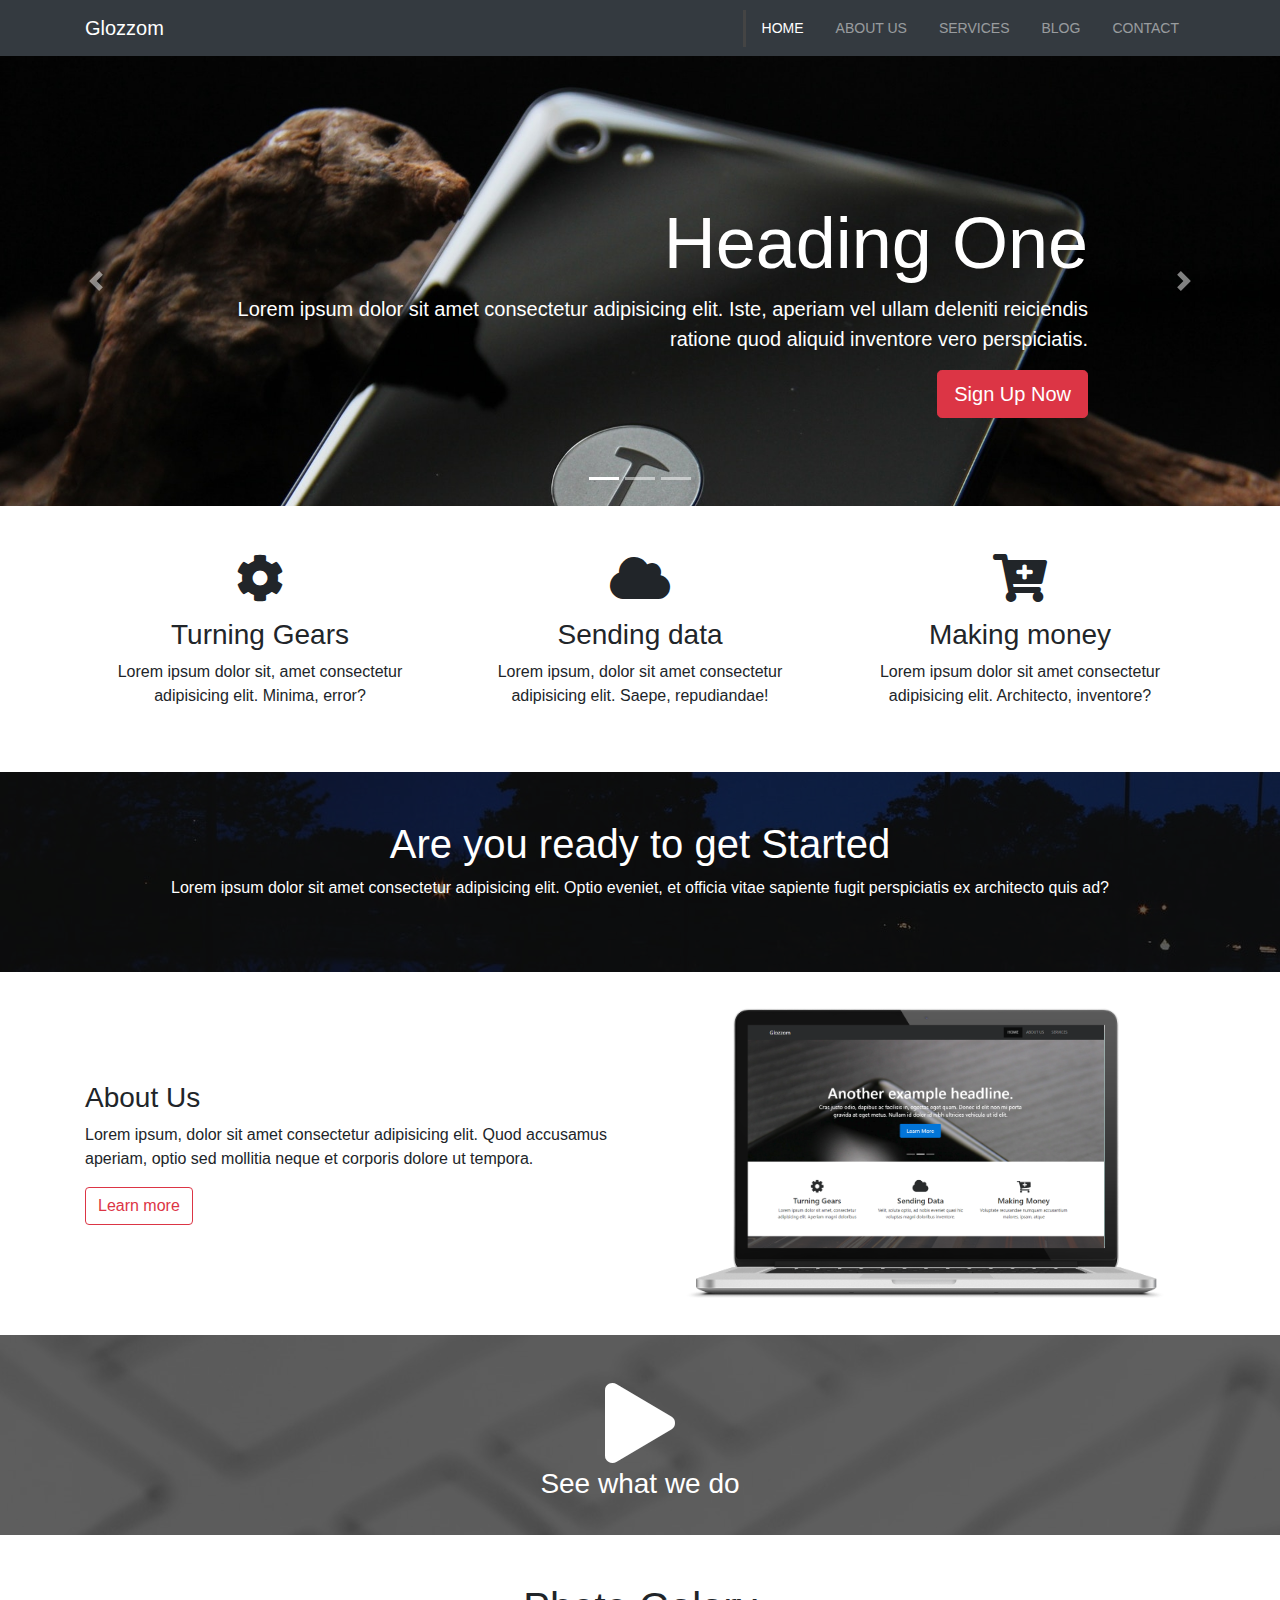
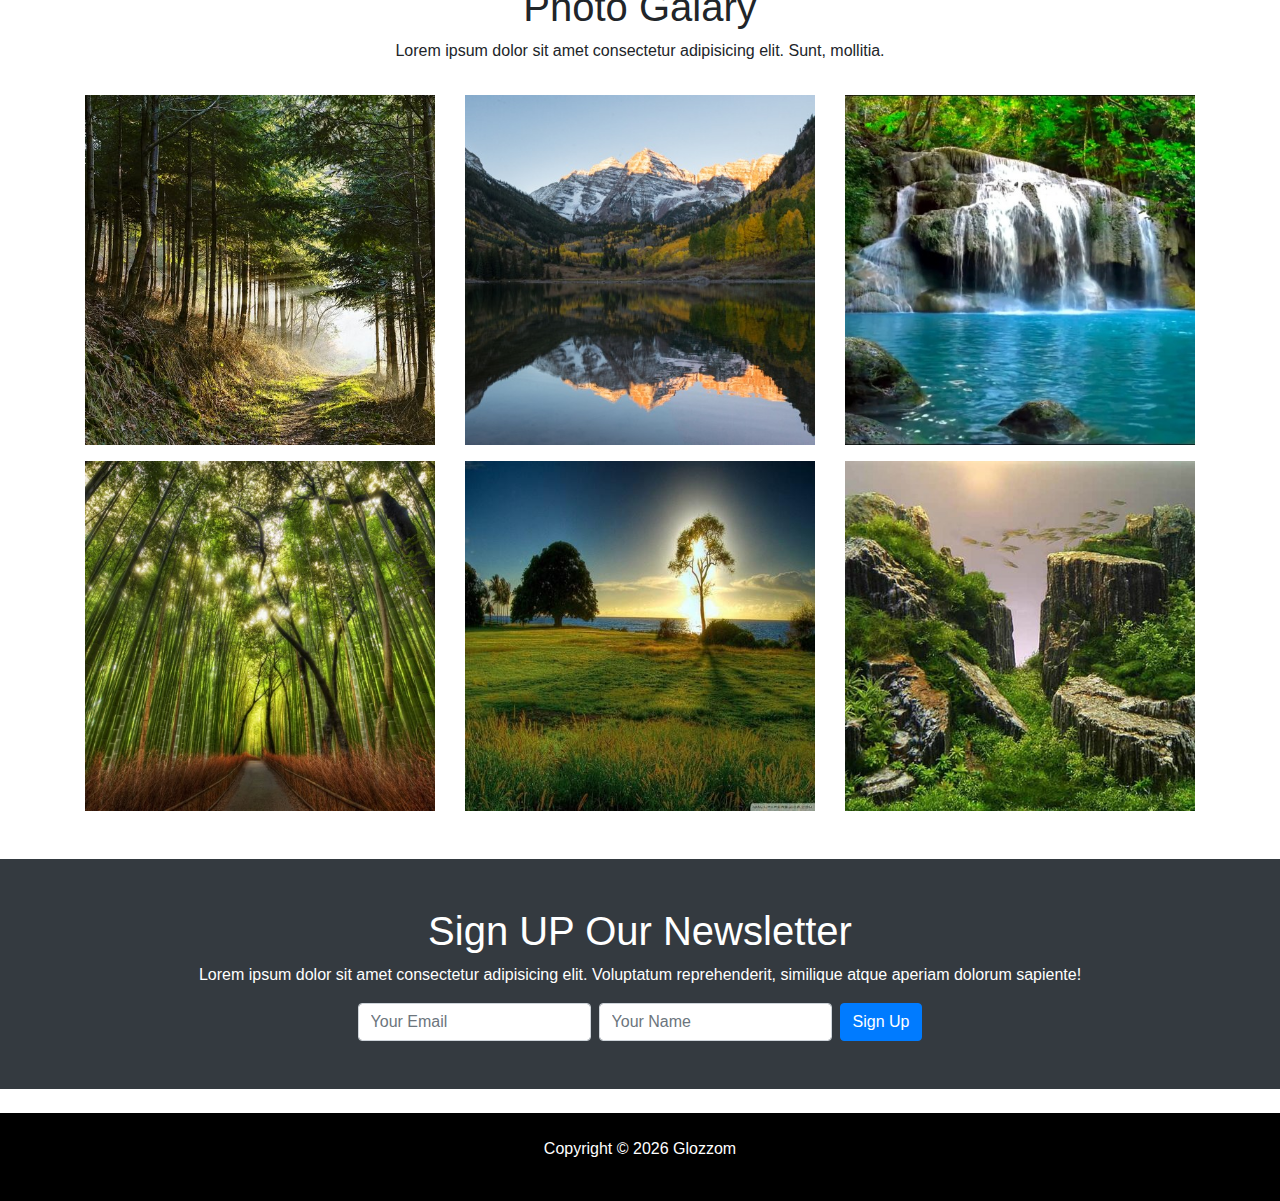
<file: index.html>
<!DOCTYPE html>
<html lang="en">

<head>
  <meta charset="UTF-8">
  <meta name="viewport" content="width=device-width, initial-scale=1.0">
  <meta http-equiv="X-UA-Compatible" content="ie=edge">
  <link rel="stylesheet" href="vendors/css/all.css">
  <link rel="stylesheet" href="vendors/bootstrap.css">
  <link rel="stylesheet" href="css/style.css">
  <title>Bootstrap Theme</title>
</head>

<body>
  <nav class="navbar navbar-expand-sm navbar-dark bg-dark">
    <div class="container">
      <a href="index.html" class="navbar-brand">Glozzom</a>
      <button class="navbar-toggler" data-toggle="collapse" data-target="#navbarCollapse">
        <span class="navbar-toggler-icon"></span>
      </button>
      <div class="collapse navbar-collapse" id="navbarCollapse">
        <ul class="navbar-nav ml-auto">
          <li class="nav-item active">
            <a href="index.html" class="nav-link">Home</a>
          </li>
          <li class="nav-item">
            <a href="about.html" class="nav-link">About Us</a>
          </li>
          <li class="nav-item">
            <a href="services.html" class="nav-link">Services</a>
          </li>
          <li class="nav-item">
            <a href="blog.html" class="nav-link">Blog</a>
          </li>
          <li class="nav-item">
            <a href="contact.html" class="nav-link">Contact</a>
          </li>
        </ul>
      </div>
    </div>
  </nav>


  <!-- SHOWCASE SLIDER -->
  <section id="showcase">
    <div id="myCarousel" class="carousel slide" data-ride="carousel">
      <ol class="carousel-indicators">
        <li data-target="#myCarousel" data-slide-to="0" class="active"></li>
        <li data-target="#myCarousel" data-slide-to="1"></li>
        <li data-target="#myCarousel" data-slide-to="2"></li>
      </ol>
      <div class="carousel-inner">
        <div class="carousel-item carousel-image-1 active">
          <div class="container">
            <div class="carousel-caption d-none d-sm-block text-right mb-5">
              <h1 class="display-3">Heading One</h1>
              <p class="lead">Lorem ipsum dolor sit amet consectetur adipisicing elit. Iste, aperiam vel ullam deleniti reiciendis ratione quod aliquid inventore vero perspiciatis.</p>
              <a href="#" class="btn btn-danger btn-lg">Sign Up Now</a>
            </div>
          </div>
        </div>

        <div class="carousel-item carousel-image-2">
          <div class="container">
            <div class="carousel-caption d-none d-sm-block mb-5">
              <h1 class="display-3">Heading Two</h1>
              <p class="lead">Lorem ipsum dolor sit amet consectetur adipisicing elit. Iste, aperiam vel ullam deleniti reiciendis ratione quod aliquid inventore vero perspiciatis.</p>
              <a href="#" class="btn btn-primary btn-lg">Learn More</a>
            </div>
          </div>
        </div>

        <div class="carousel-item carousel-image-3">
          <div class="container">
            <div class="carousel-caption d-none d-sm-block text-right mb-5">
              <h1 class="display-3">Heading Three</h1>
              <p class="lead">Lorem ipsum dolor sit amet consectetur adipisicing elit. Iste, aperiam vel ullam deleniti reiciendis ratione quod aliquid inventore vero perspiciatis.</p>
              <a href="#" class="btn btn-success btn-lg">Learn More</a>
            </div>
          </div>
        </div>
      </div>

      <a href="#myCarousel" data-slide="prev" class="carousel-control-prev">
        <span class="carousel-control-prev-icon"></span>
      </a>

      <a href="#myCarousel" data-slide="next" class="carousel-control-next">
        <span class="carousel-control-next-icon"></span>
      </a>
    </div>
  </section>


<!-- 


  Start below here
-->


<div id="home-icons" class="my-5 text-center">
  <div class="container">
    <div class="row">
      <div class="col-md-4">
        <i class="fas fa-cog fa-3x mb-3"></i>
        <h3>Turning Gears</h3>
        <p>
          Lorem ipsum dolor sit, amet consectetur adipisicing elit. Minima, error?
        </p>
      </div>
      <div class="col-md-4">
        <i class="fas fa-cloud fa-3x mb-3"></i>
        <h3>Sending data</h3>
        <p>
          Lorem ipsum, dolor sit amet consectetur adipisicing elit. Saepe, repudiandae!
        </p>
      </div>
      <div class="col-md-4">
        <i class="fas fa-cart-plus fa-3x mb-3"></i>
        <h3>Making money</h3>
        <p>
          Lorem ipsum dolor sit amet consectetur adipisicing elit. Architecto, inventore?
        </p>
      </div>
    </div>
  </div>
</div>


<!--  -->
<div id="bg-box" class="text-center text-white">
  <div class="dark-overlay py-5">
    <div class="container">
      <h1>Are you ready to get Started</h1>
      <p>
        Lorem ipsum dolor sit amet consectetur adipisicing elit. Optio eveniet, et officia vitae sapiente fugit perspiciatis ex architecto quis ad?
      </p>
    </div>
  </div>
</div>


<!--  -->
<div id="about-us">
  <div class="container">
    <div class="row">
      <div class="col-md-6 align-self-center">
        <h3>About Us</h3>
        <p>
          Lorem ipsum, dolor sit amet consectetur adipisicing elit. Quod accusamus aperiam, optio sed mollitia neque et corporis dolore ut tempora.
        </p>
        <div class="btn btn-outline-danger">Learn more</div>
      </div>
      <div class="col-md-6">
        <img src="./img/laptop.png" class="img-fluid" alt="">
      </div>
    </div>
  </div>
</div>


<!-- -->
<div id="what-we-do" class="text-white text-center">
  <div class="dark-overlay py-5">
    <i class="fas fa-play fa-5x pb-1" ></i>
    <h3>See what we do</h3>
  </div>
</div>

<!--  -->
<div id="galary">
  <div class="container">
    <div class="row text-center pt-5">
      <div class="col">
        <h1>Photo Galary</h1>
        <p>
          Lorem ipsum dolor sit amet consectetur adipisicing elit. Sunt, mollitia.
        </p>
      </div>
    </div>
    <div class="row">
      <div class="col-md-4 mt-3">
          <img src="img/carousel1.jpg" class="img-fluid" alt="">
      </div>
      <div class="col-md-4 mt-3">
        <img src="img/carousel2.jpg" class="img-fluid"  alt="">
      </div>
      <div class="col-md-4 mt-3">
        <img src="img/carousel3.jpg" class="img-fluid"  alt="">
      </div>
      <div class="col-md-4 mt-3">
        <img src="img/carousel4.jpg" class="img-fluid"  alt="">
      </div>
      <div class="col-md-4 mt-3">
        <img src="img/carousel5.jpeg" class="img-fluid"  alt="">
      </div>
      <div class="col-md-4 mt-3">
        <img src="img/carousel5.jpg" class="img-fluid"  alt="">
      </div>
    </div>
  </div>
</div>

<!--  -->
<div id="newsletter" class="mt-5 mb-4 bg-dark py-5 text-center text-white">
  <div class="container">
    <h1>Sign UP Our Newsletter</h1>
    <p>
      Lorem ipsum dolor sit amet consectetur adipisicing elit. Voluptatum reprehenderit, similique atque aperiam dolorum sapiente!
    </p>
    <form class="form-inline justify-content-center">
      <input type="text" class="form-control mr-2" placeholder="Your Email">
      <input type="text" class="form-control mr-2" placeholder="Your Name">
      <button class="btn btn-primary">Sign Up</button>
    </form>
  </div>
</div>

  <!-- FOOTER -->
  <footer id="main-footer" class="text-center p-4">
    <div class="container">
      <div class="row">
        <div class="col">
          <p>Copyright &copy;
            <span id="year"></span> Glozzom</p>
        </div>
      </div>
    </div>
  </footer>


  <!-- VIDEO MODAL -->
  <div class="modal fade" id="videoModal">
    <div class="modal-dialog">
      <div class="modal-content">
        <div class="modal-body">
          <button class="close" data-dismiss="modal">
            <span>&times;</span>
          </button>
          <iframe src="" frameborder="0" height="350" width="100%" allowfullscreen></iframe>
        </div>
      </div>
    </div>
  </div>



  <script src="vendors/js/jquery.js"></script>
  <script src="vendors/js/popper.js"></script>
  <script src="vendors/js/bootstrap.js"></script>

  <script>
    // Get the current year for the copyright
    $('#year').text(new Date().getFullYear());

    // Configure Slider
    $('.carousel').carousel({
      interval: 6000,
      pause: 'hover'
    });

  </script>
</body>

</html>
</file>
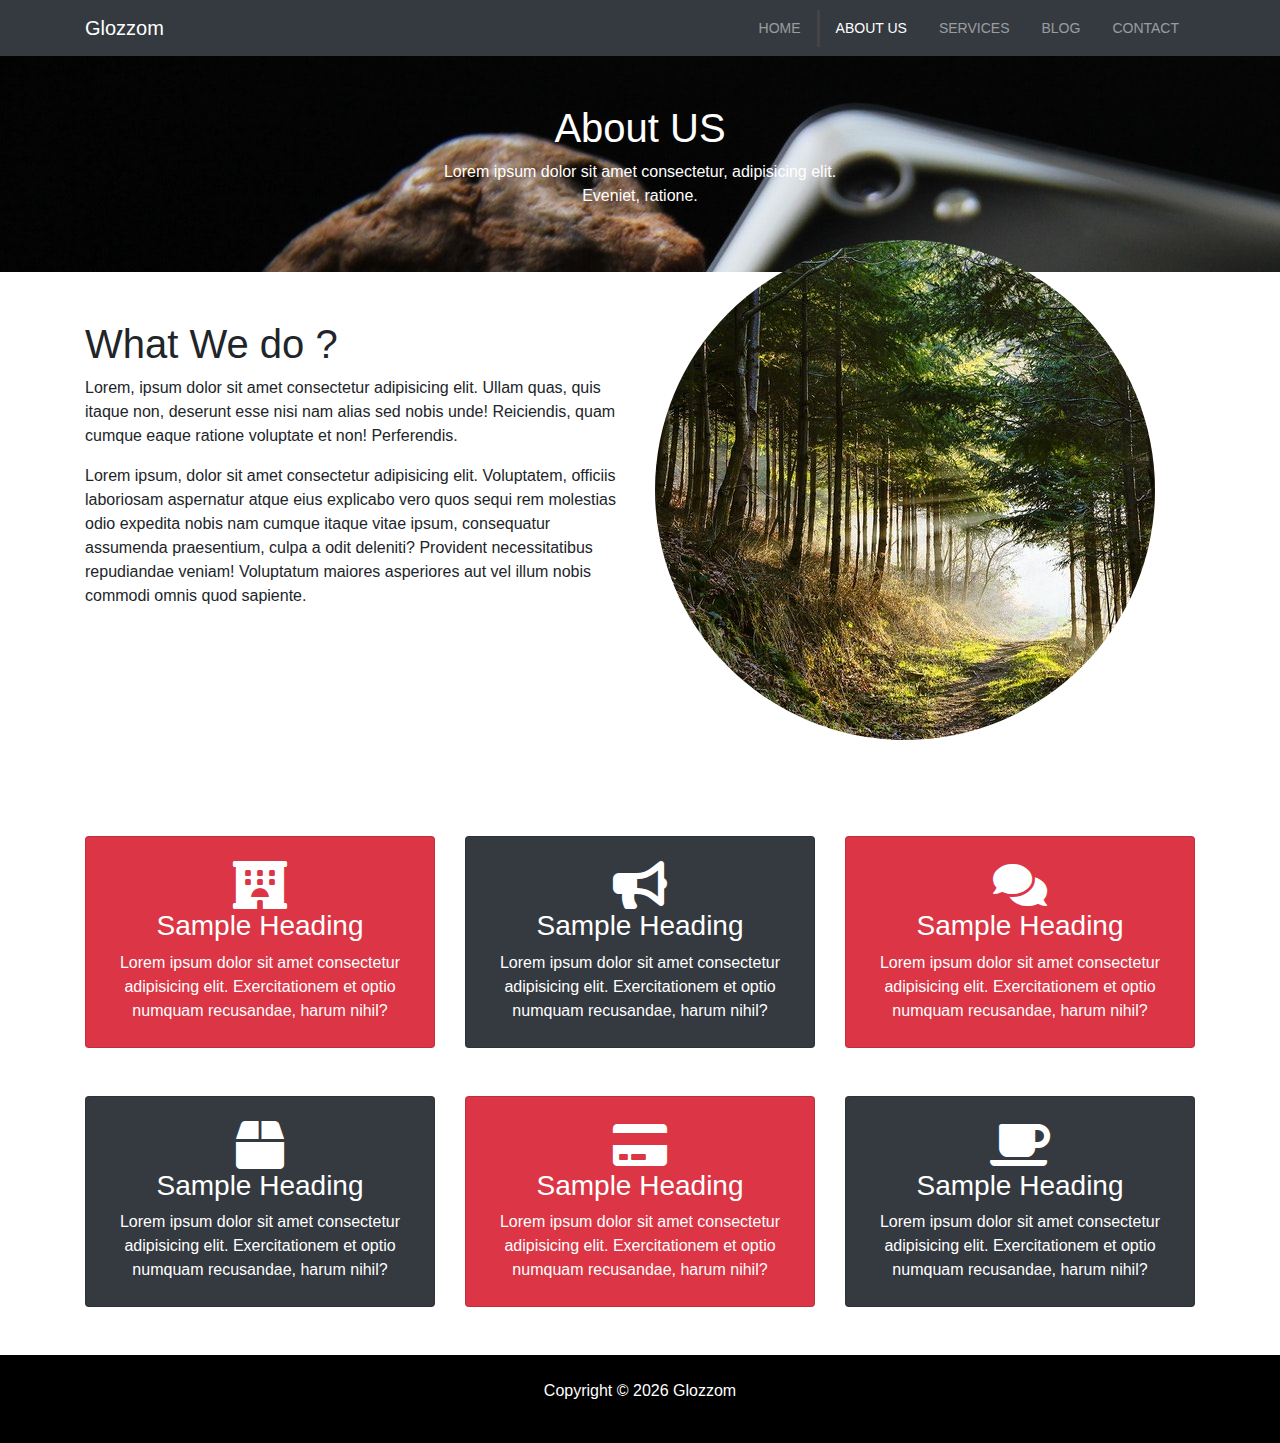
<file: about.html>
<!DOCTYPE html>
<html lang="en">

<head>
  <meta charset="UTF-8">
  <meta name="viewport" content="width=device-width, initial-scale=1.0">
  <meta http-equiv="X-UA-Compatible" content="ie=edge">
  <link rel="stylesheet" href="vendors/css/all.css">
  <link rel="stylesheet" href="vendors/bootstrap.css" >
  <link rel="stylesheet" href="css/style.css">
  <title>Bootstrap Theme</title>
</head>

<body>
  <nav class="navbar navbar-expand-sm navbar-dark bg-dark">
    <div class="container">
      <a href="index.html" class="navbar-brand">Glozzom</a>
      <button class="navbar-toggler" data-toggle="collapse" data-target="#navbarCollapse">
        <span class="navbar-toggler-icon"></span>
      </button>
      <div class="collapse navbar-collapse" id="navbarCollapse">
        <ul class="navbar-nav ml-auto">
          <li class="nav-item">
            <a href="index.html" class="nav-link">Home</a>
          </li>
          <li class="nav-item active">
            <a href="about.html" class="nav-link">About Us</a>
          </li>
          <li class="nav-item">
            <a href="services.html" class="nav-link">Services</a>
          </li>
          <li class="nav-item">
            <a href="blog.html" class="nav-link">Blog</a>
          </li>
          <li class="nav-item">
            <a href="contact.html" class="nav-link">Contact</a>
          </li>
        </ul>
      </div>
    </div>
  </nav>


  <!--  -->
  <section class="about-banner">
    <div class="container text-center py-5 text-white">
      <h1>About US</h1>
      <p>
        Lorem ipsum dolor sit amet consectetur, adipisicing elit. <br> Eveniet, ratione.
      </p>
    </div>
  </section>

  <!--  -->
  <div class="about-content">
    <div class="container">
      <div class="row py-5">
        <div class="col-md-6">
            <h1>What We do ?</h1>
            <p>
              Lorem, ipsum dolor sit amet consectetur adipisicing elit. Ullam quas, quis itaque non, deserunt esse nisi nam alias sed nobis unde! Reiciendis, quam cumque eaque ratione voluptate et non! Perferendis.
            </p>
            <p>
              Lorem ipsum, dolor sit amet consectetur adipisicing elit. Voluptatem, officiis laboriosam aspernatur atque eius explicabo vero quos sequi rem molestias odio expedita nobis nam cumque itaque vitae ipsum, consequatur assumenda praesentium, culpa a odit deleniti? Provident necessitatibus repudiandae veniam! Voluptatum maiores asperiores aut vel illum nobis commodi omnis quod sapiente.
            </p>
        </div>
        <div class="col-md-6">
          <img src="./img/carousel1.jpg" class="img-fluid rounded-circle about-img" alt="">
        </div>
      </div>
    </div>
  </div>


  <!--  -->
  <div class="about-icons">
    <div class="container text-white text-center">
      <div class="row my-5">
        <div class="col-md-4">
          <div class="card bg-danger p-4">
              <i class="fas fa-hotel fa-3x"></i>
              <h3>Sample Heading</h3>
              <p class="m-0">
                Lorem ipsum dolor sit amet consectetur adipisicing elit. Exercitationem et optio numquam recusandae, harum nihil?
              </p>
          </div>
        </div>
        <div class="col-md-4">
          <div class="card bg-dark p-4">
              <i class="fas fa-bullhorn fa-3x"></i>
              <h3>Sample Heading</h3>
              <p class="m-0">
                Lorem ipsum dolor sit amet consectetur adipisicing elit. Exercitationem et optio numquam recusandae, harum nihil?
              </p>
          </div>
        </div>
        <div class="col-md-4">
          <div class="card bg-danger p-4">
              <i class="fas fa-comments fa-3x"></i>
              <h3>Sample Heading</h3>
              <p class="m-0">
                Lorem ipsum dolor sit amet consectetur adipisicing elit. Exercitationem et optio numquam recusandae, harum nihil?
              </p>
          </div>
        </div>
      </div>

      <div class="row my-5">
        <div class="col-md-4">
          <div class="card bg-dark p-4">
              <i class="fas fa-box fa-3x"></i>
              <h3>Sample Heading</h3>
              <p class="m-0">
                Lorem ipsum dolor sit amet consectetur adipisicing elit. Exercitationem et optio numquam recusandae, harum nihil?
              </p>
          </div>
        </div>
        <div class="col-md-4">
          <div class="card bg-danger p-4">
              <i class="fas fa-credit-card fa-3x"></i>
              <h3>Sample Heading</h3>
              <p class="m-0">
                Lorem ipsum dolor sit amet consectetur adipisicing elit. Exercitationem et optio numquam recusandae, harum nihil?
              </p>
          </div>
        </div>
        <div class="col-md-4">
          <div class="card bg-dark p-4">
              <i class="fas fa-coffee fa-3x"></i>
              <h3>Sample Heading</h3>
              <p class="m-0">
                Lorem ipsum dolor sit amet consectetur adipisicing elit. Exercitationem et optio numquam recusandae, harum nihil?
              </p>
          </div>
        </div>
      </div>
    </div>
  </div>


  <!-- FOOTER -->
  <footer id="main-footer" class="text-center p-4">
    <div class="container">
      <div class="row">
        <div class="col">
          <p>Copyright &copy;
            <span id="year"></span> Glozzom</p>
        </div>
      </div>
    </div>
  </footer>


  <script src="vendors/js/jquery.js"></script>
  <script src="vendors/js/popper.js"></script>
  <script src="vendors/js/bootstrap.js"></script>

  <script>
    // Get the current year for the copyright
    $('#year').text(new Date().getFullYear());

  </script>
</body>

</html>
</file>
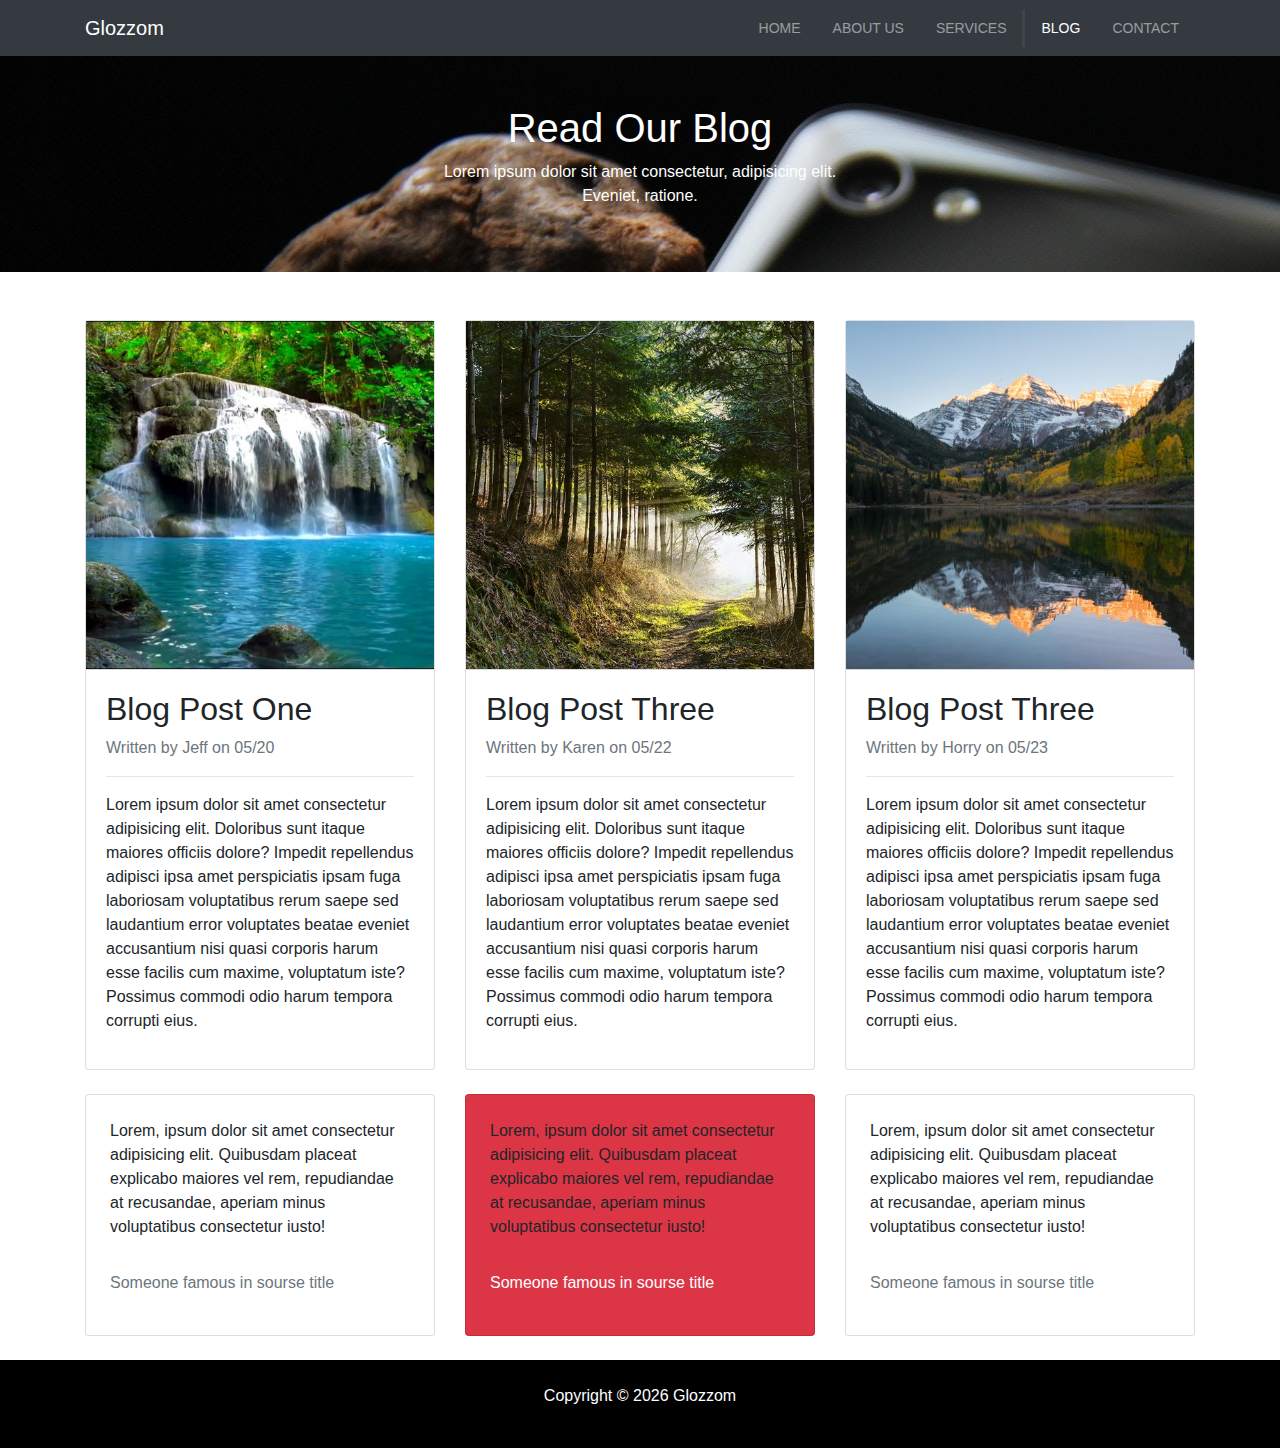
<file: blog.html>
<!DOCTYPE html>
<html lang="en">

<head>
  <meta charset="UTF-8">
  <meta name="viewport" content="width=device-width, initial-scale=1.0">
  <meta http-equiv="X-UA-Compatible" content="ie=edge">
  <link rel="stylesheet" href="vendors/css/all.css">
  <link rel="stylesheet" href="vendors/bootstrap.css" >
  <link rel="stylesheet" href="css/style.css">
  <title>Bootstrap Theme</title>
</head>

<body>
  <nav class="navbar navbar-expand-sm navbar-dark bg-dark">
    <div class="container">
      <a href="index.html" class="navbar-brand">Glozzom</a>
      <button class="navbar-toggler" data-toggle="collapse" data-target="#navbarCollapse">
        <span class="navbar-toggler-icon"></span>
      </button>
      <div class="collapse navbar-collapse" id="navbarCollapse">
        <ul class="navbar-nav ml-auto">
          <li class="nav-item">
            <a href="index.html" class="nav-link">Home</a>
          </li>
          <li class="nav-item">
            <a href="about.html" class="nav-link">About Us</a>
          </li>
          <li class="nav-item">
            <a href="services.html" class="nav-link">Services</a>
          </li>
          <li class="nav-item active">
            <a href="blog.html" class="nav-link">Blog</a>
          </li>
          <li class="nav-item">
            <a href="contact.html" class="nav-link">Contact</a>
          </li>
        </ul>
      </div>
    </div>
  </nav>


  <!--  -->
  <section class="about-banner">
    <div class="container text-center py-5 text-white">
      <h1>Read Our Blog</h1>
      <p>
        Lorem ipsum dolor sit amet consectetur, adipisicing elit. <br> Eveniet, ratione.
      </p>
    </div>
  </section>

  <!-- -->
  <section class="section-blog">
    <div class="container">
      <div class="row mb-4 mt-5">
        <div class="col-md-4">
          <div class="card">
            <div class="card-header p-0">
              <img src="./img/carousel3.jpg" class="img-fluid" alt="">
            </div>
            <div class="card-body">
              <h2>Blog Post One</h2>
              <p class="text-muted">Written by Jeff on 05/20</p>
              <hr>
              <p >
                Lorem ipsum dolor sit amet consectetur adipisicing elit. Doloribus sunt itaque maiores officiis dolore? Impedit repellendus adipisci ipsa amet perspiciatis ipsam fuga laboriosam voluptatibus rerum saepe sed laudantium error voluptates beatae eveniet accusantium nisi quasi corporis harum esse facilis cum maxime, voluptatum iste? Possimus commodi odio harum tempora corrupti eius.
              </p>
            </div>
          </div>
        </div>

        <div class="col-md-4">
          <div class="card">
            <div class="card-header p-0">
              <img src="./img/carousel1.jpg" class="img-fluid" alt="">
            </div>
            <div class="card-body">
              <h2>Blog Post Three</h2>
              <p class="text-muted">Written by Karen on 05/22</p>
              <hr>
              <p >
                Lorem ipsum dolor sit amet consectetur adipisicing elit. Doloribus sunt itaque maiores officiis dolore? Impedit repellendus adipisci ipsa amet perspiciatis ipsam fuga laboriosam voluptatibus rerum saepe sed laudantium error voluptates beatae eveniet accusantium nisi quasi corporis harum esse facilis cum maxime, voluptatum iste? Possimus commodi odio harum tempora corrupti eius.
              </p>
            </div>
          </div>
        </div>

        <div class="col-md-4">
          <div class="card">
            <div class="card-header p-0">
              <img src="./img/carousel2.jpg" class="img-fluid" alt="">
            </div>
            <div class="card-body">
              <h2>Blog Post Three</h2>
              <p class="text-muted">Written by Horry on 05/23</p>
              <hr>
              <p >
                Lorem ipsum dolor sit amet consectetur adipisicing elit. Doloribus sunt itaque maiores officiis dolore? Impedit repellendus adipisci ipsa amet perspiciatis ipsam fuga laboriosam voluptatibus rerum saepe sed laudantium error voluptates beatae eveniet accusantium nisi quasi corporis harum esse facilis cum maxime, voluptatum iste? Possimus commodi odio harum tempora corrupti eius.
              </p>
            </div>
          </div>
        </div>
      </div>

      <div class="row my-4">
        <div class="col-md-4">
          <div class="card">
            <p class="pt-4 pb-3 px-4">
              Lorem, ipsum dolor sit amet consectetur adipisicing elit. Quibusdam placeat explicabo maiores vel rem, repudiandae at recusandae, aperiam minus voluptatibus consectetur iusto!
            </p>
            <p class="text-muted px-4 pb-4">Someone famous in sourse title</p>
          </div>
        </div>

        <div class="col-md-4">
          <div class="card bg-danger">
            <p class="pt-4 pb-3 px-4">
              Lorem, ipsum dolor sit amet consectetur adipisicing elit. Quibusdam placeat explicabo maiores vel rem, repudiandae at recusandae, aperiam minus voluptatibus consectetur iusto!
            </p>
            <p class="text-white px-4 pb-4">Someone famous in sourse title</p>
          </div>
        </div>

        <div class="col-md-4">
          <div class="card">
            <p class="pt-4 pb-3 px-4">
              Lorem, ipsum dolor sit amet consectetur adipisicing elit. Quibusdam placeat explicabo maiores vel rem, repudiandae at recusandae, aperiam minus voluptatibus consectetur iusto!
            </p>
            <p class="text-muted px-4 pb-4">Someone famous in sourse title</p>
          </div>
        </div>
      </div>
    </div>
  </section>
  

  <!-- FOOTER -->
  <footer id="main-footer" class="text-center p-4">
    <div class="container">
      <div class="row">
        <div class="col">
          <p>Copyright &copy;
            <span id="year"></span> Glozzom</p>
        </div>
      </div>
    </div>
  </footer>


  <script src="vendors/js/jquery.js"></script>
  <script src="vendors/js/popper.js"></script>
  <script src="vendors/js/bootstrap.js"></script>

  <script>
    // Get the current year for the copyright
    $('#year').text(new Date().getFullYear());

  </script>
</body>

</html>
</file>
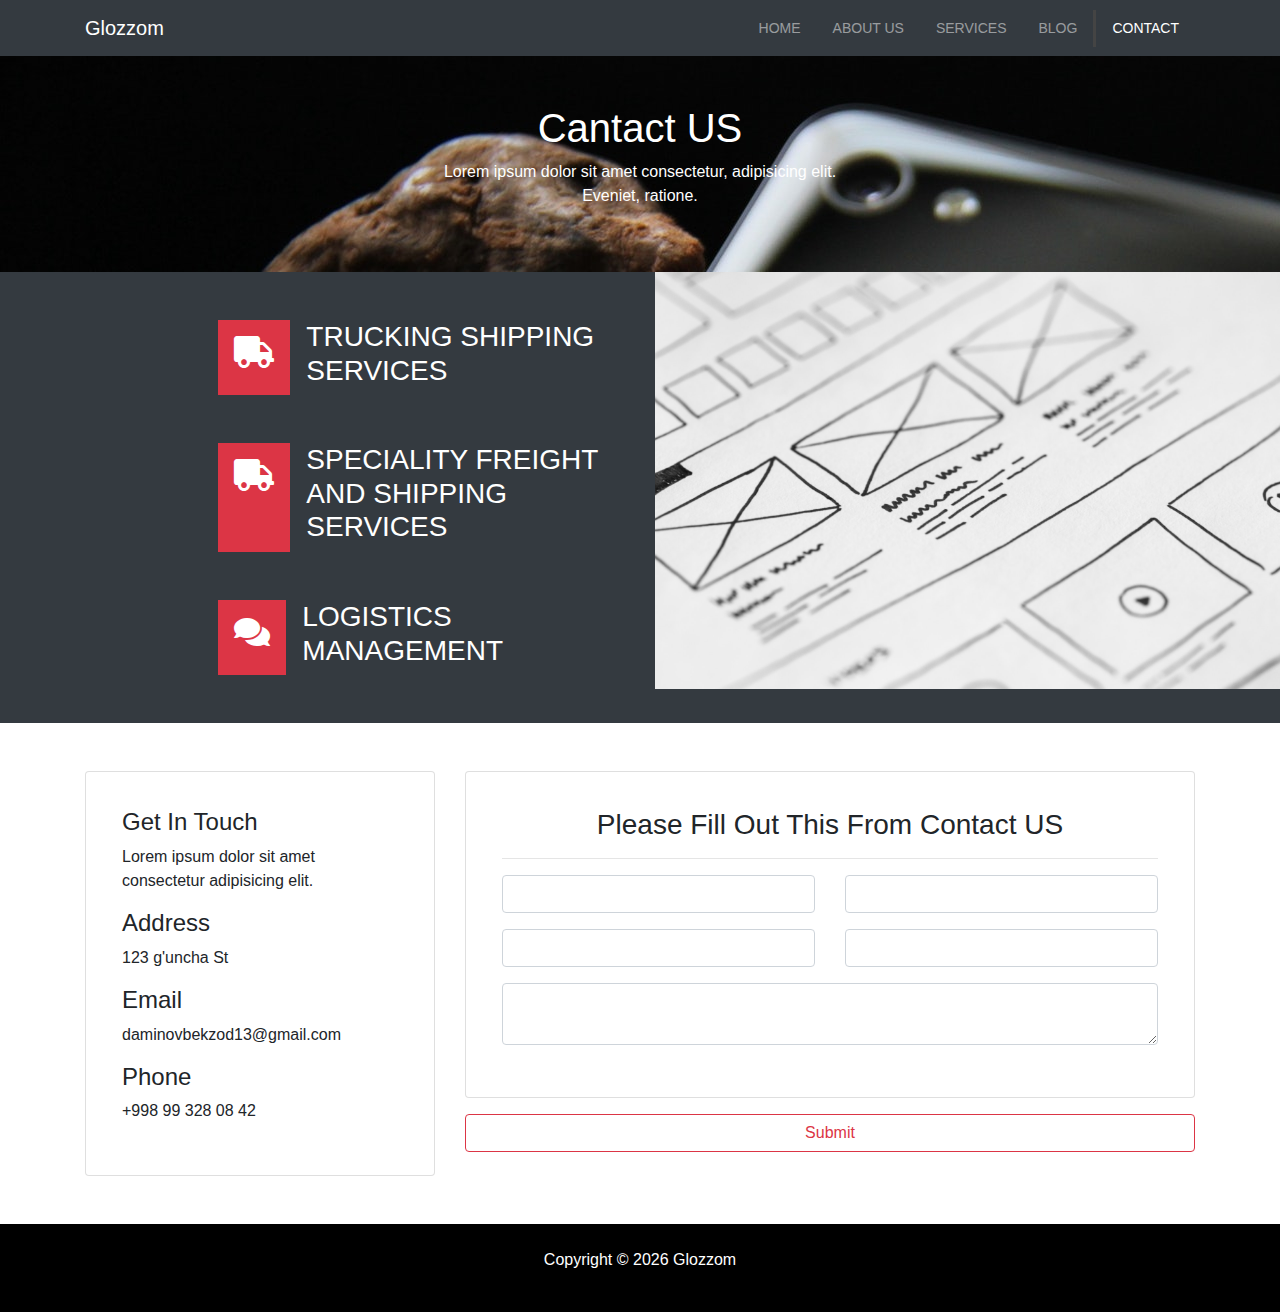
<file: contact.html>
<!DOCTYPE html>
<html lang="en">

<head>
  <meta charset="UTF-8">
  <meta name="viewport" content="width=device-width, initial-scale=1.0">
  <meta http-equiv="X-UA-Compatible" content="ie=edge">
  <link rel="stylesheet" href="vendors/css/all.css">
  <link rel="stylesheet" href="vendors/bootstrap.css" >
  <link rel="stylesheet" href="css/style.css">
  <title>Bootstrap Theme</title>
</head>

<body>
  <nav class="navbar navbar-expand-sm navbar-dark bg-dark">
    <div class="container">
      <a href="index.html" class="navbar-brand">Glozzom</a>
      <button class="navbar-toggler" data-toggle="collapse" data-target="#navbarCollapse">
        <span class="navbar-toggler-icon"></span>
      </button>
      <div class="collapse navbar-collapse" id="navbarCollapse">
        <ul class="navbar-nav ml-auto">
          <li class="nav-item">
            <a href="index.html" class="nav-link">Home</a>
          </li>
          <li class="nav-item">
            <a href="about.html" class="nav-link">About Us</a>
          </li>
          <li class="nav-item">
            <a href="services.html" class="nav-link">Services</a>
          </li>
          <li class="nav-item">
            <a href="blog.html" class="nav-link">Blog</a>
          </li>
          <li class="nav-item active">
            <a href="contact.html" class="nav-link">Contact</a>
          </li>
        </ul>
      </div>
    </div>
  </nav>


  <!--  -->
  <section class="about-banner">
    <div class="container text-center py-5 text-white">
      <h1>Cantact US</h1>
      <p>
        Lorem ipsum dolor sit amet consectetur, adipisicing elit. <br> Eveniet, ratione.
      </p>
    </div>
  </section>


  <!--  -->
  <div class="contact-info bg-dark text-white">
    <div class="row">
    <div class="col-md-4 offset-md-2"> 

      <div class="icon-boxes my-5 d-flex">
          <i class="fas fa-truck fa-2x bg-danger p-3 mr-3"></i>
          <h3>TRUCKING SHIPPING SERVICES</h3>
      </div>

      <div class="icon-boxes my-5 d-flex">
        <i class="fas fa-truck fa-2x bg-danger p-3 mr-3"></i>
        <h3>SPECIALITY FREIGHT AND SHIPPING SERVICES</h3>
    </div>

    <div class="icon-boxes my-5 d-flex">
      <i class="fas fa-comments fa-2x bg-danger p-3 mr-3"></i>
      <h3>LOGISTICS MANAGEMENT</h3>
  </div>
    </div>
    <div class="col-md-6">
      <img src="./img/media.jpg" class="img-fluid" alt="">
    </div>
    </div>
  </div>


  <!--    -->
  <div class="contact-from my-5">
    <div class="container">
      <div class="row">
        <div class="col-md-4">
          <div class="card p-3">
            <div class="card-body">
              <h4>Get In Touch</h4>
              <p>
                Lorem ipsum dolor sit amet consectetur adipisicing elit.
              </p>
              <h4>Address</h4>
              <p>123 g'uncha St</p>
              <h4>Email</h4>
              <p>daminovbekzod13@gmail.com</p>
              <h4>Phone</h4>
              <p>  +998 99 328 08 42</p>
            </div>
          </div>
        </div>
        <div class="col-md-8">
          <div class="card p-3">
            <div class="card-body">
              <h3 class="text-center">Please Fill Out This From Contact US</h3>
              <hr>
              <div class="row">
                <div class="col-md-6">
                  <div class="form-group">
                    <input type="text" class="form-control mb-3">
                    <input type="text" class="form-control">
                  </div>
                </div>
                <div class="col-md-6">
                  <div class="form-group">
                    <input type="text" class="form-control mb-3">
                    <input type="text" class="form-control">
                  </div>
                </div>
              </div>
              <div class="row">
                </div class="col">
                  <div class="form-group">
                    <textarea class="form-control"></textarea>
                  </div>
                </div>
              </div>
              <div class="row mt-3">
                <div class="col">
                  <a href="#" class="btn btn-outline-danger btn-block">Submit</a>
                </div>
              </div>
          </div>
        </div>
      </div>
    </div>
  </div>
  <!-- FOOTER -->
  <footer id="main-footer" class="text-center p-4">
    <div class="container">
      <div class="row">
        <div class="col">
          <p>Copyright &copy;
            <span id="year"></span> Glozzom</p>
        </div>
      </div>
    </div>
  </footer>


  <script src="vendors/js/jquery.js"></script>
  <script src="vendors/js/popper.js"></script>
  <script src="vendors/js/bootstrap.js"></script>

  <script>
    // Get the current year for the copyright
    $('#year').text(new Date().getFullYear());

  </script>
</body>

</html>
</file>
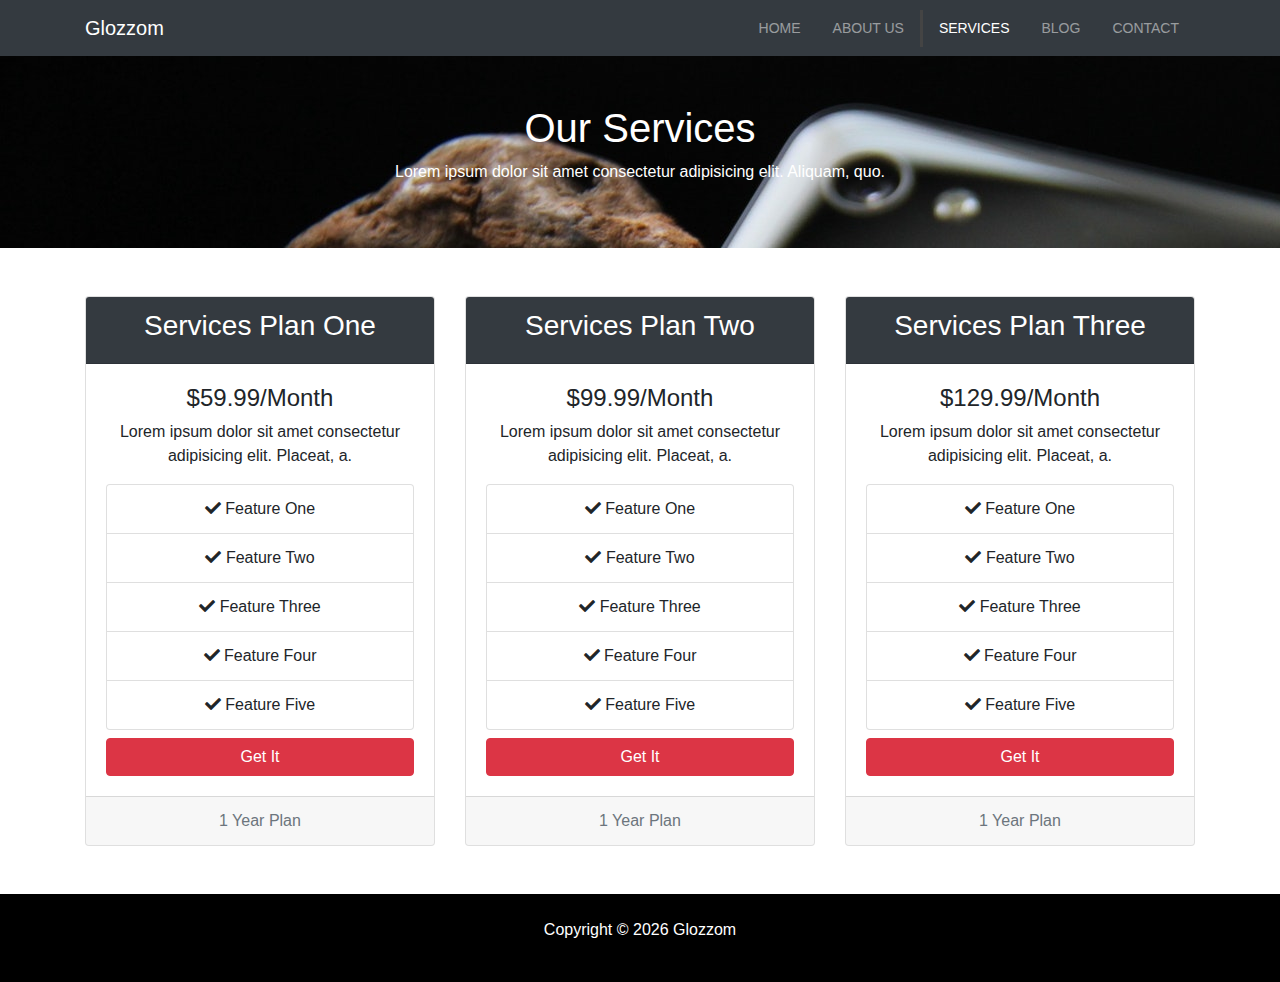
<file: services.html>
<!DOCTYPE html>
<html lang="en">

<head>
  <meta charset="UTF-8">
  <meta name="viewport" content="width=device-width, initial-scale=1.0">
  <meta http-equiv="X-UA-Compatible" content="ie=edge">
  <link rel="stylesheet" href="vendors/css/all.css">
  <link rel="stylesheet" href="vendors/bootstrap.css" >
  <link rel="stylesheet" href="css/style.css">
  <title>Bootstrap Theme</title>
</head>

<body>
  <nav class="navbar navbar-expand-sm navbar-dark bg-dark">
    <div class="container">
      <a href="index.html" class="navbar-brand">Glozzom</a>
      <button class="navbar-toggler" data-toggle="collapse" data-target="#navbarCollapse">
        <span class="navbar-toggler-icon"></span>
      </button>
      <div class="collapse navbar-collapse" id="navbarCollapse">
        <ul class="navbar-nav ml-auto">
          <li class="nav-item">
            <a href="index.html" class="nav-link">Home</a>
          </li>
          <li class="nav-item">
            <a href="about.html" class="nav-link">About Us</a>
          </li>
          <li class="nav-item active">
            <a href="services.html" class="nav-link">Services</a>
          </li>
          <li class="nav-item">
            <a href="blog.html" class="nav-link">Blog</a>
          </li>
          <li class="nav-item">
            <a href="contact.html" class="nav-link">Contact</a>
          </li>
        </ul>
      </div>
    </div>
  </nav>

  <!-- -->
  <div class="about-banner">
    <div class="container text-center py-5 text-white">
      <h1>Our Services</h1>
      <p>
        Lorem ipsum dolor sit amet consectetur adipisicing elit. Aliquam, quo.
      </p>
    </div>
  </div>


  <!--  -->
  <div class="secvices-section my-5">
    <div class="container">
      <div class="row">

        <div class="col-md-4">
          <div class="card">
            <div class="card-header bg-dark text-white text-center">
              <h3>Services Plan One</h3>
            </div>
            <div class="card-body text-center">
              <h4>$59.99/Month</h4>
              <p>
                Lorem ipsum dolor sit amet consectetur adipisicing elit. Placeat, a.
              </p>
                <ul class="list-group ">
                  <li class="list-group-item">
                    <i class="fas fa-check"></i>
                    Feature One
                  </li>
                  <li class="list-group-item">
                    <i class="fas fa-check"></i>
                    Feature Two
                  </li>
                  <li class="list-group-item">
                    <i class="fas fa-check"></i>
                    Feature Three
                  </li>
                  <li class="list-group-item">
                    <i class="fas fa-check"></i>
                    Feature Four
                  </li>
                  <li class="list-group-item">
                    <i class="fas fa-check"></i>
                    Feature Five
                  </li>
                </ul>
                <div class="btn btn-danger btn-block mt-2">Get It</div>
            </div>
            <div class="card-footer text-center text-muted">
                <span>1 Year Plan </span>
            </div>
          </div>
        </div>

        <div class="col-md-4">
          <div class="card">
            <div class="card-header bg-dark text-white text-center">
              <h3>Services Plan Two</h3>
            </div>
            <div class="card-body text-center">
              <h4>$99.99/Month</h4>
              <p>
                Lorem ipsum dolor sit amet consectetur adipisicing elit. Placeat, a.
              </p>
                <ul class="list-group ">
                  <li class="list-group-item">
                    <i class="fas fa-check"></i>
                    Feature One
                  </li>
                  <li class="list-group-item">
                    <i class="fas fa-check"></i>
                    Feature Two
                  </li>
                  <li class="list-group-item">
                    <i class="fas fa-check"></i>
                    Feature Three
                  </li>
                  <li class="list-group-item">
                    <i class="fas fa-check"></i>
                    Feature Four
                  </li>
                  <li class="list-group-item">
                    <i class="fas fa-check"></i>
                    Feature Five
                  </li>
                </ul>
                <div class="btn btn-danger btn-block mt-2">Get It</div>
            </div>
            <div class="card-footer text-center text-muted">
                <span>1 Year Plan </span>
            </div>
          </div>
        </div>

        <div class="col-md-4">
          <div class="card">
            <div class="card-header bg-dark text-white text-center">
              <h3>Services Plan Three</h3>
            </div>
            <div class="card-body text-center">
              <h4>$129.99/Month</h4>
              <p>
                Lorem ipsum dolor sit amet consectetur adipisicing elit. Placeat, a.
              </p>
                <ul class="list-group ">
                  <li class="list-group-item">
                    <i class="fas fa-check"></i>
                    Feature One
                  </li>
                  <li class="list-group-item">
                    <i class="fas fa-check"></i>
                    Feature Two
                  </li>
                  <li class="list-group-item">
                    <i class="fas fa-check"></i>
                    Feature Three
                  </li>
                  <li class="list-group-item">
                    <i class="fas fa-check"></i>
                    Feature Four
                  </li>
                  <li class="list-group-item">
                    <i class="fas fa-check"></i>
                    Feature Five
                  </li>
                </ul>
                <div class="btn btn-danger btn-block mt-2">Get It</div>
            </div>
            <div class="card-footer text-center text-muted">
                <span>1 Year Plan </span>
            </div>
          </div>
        </div>
      </div>
    </div>
  </div>

  <!-- FOOTER -->
  <footer id="main-footer" class="text-center p-4">
    <div class="container">
      <div class="row">
        <div class="col">
          <p>Copyright &copy;
            <span id="year"></span> Glozzom</p>
        </div>
      </div>
    </div>
  </footer>


  <script src="vendors/js/jquery.js"></script>
  <script src="vendors/js/popper.js"></script>
  <script src="vendors/js/bootstrap.js"></script>

  <script>
    // Get the current year for the copyright
    $('#year').text(new Date().getFullYear());

  </script>
</body>

</html>
</file>
<file: css/style.css>
body {
  overflow-x: hidden;
}

.navbar .nav-link {
  font-size: 14px;
  text-transform: uppercase;
  padding-left: 1rem !important;
  padding-right: 1rem !important;
}

.navbar .nav-item.active {
  border-left: #444 3px solid;
}

.carousel-item {
  height: 450px;
}

.carousel-image-1 {
  background: url('../img/image1.jpg');
  background-size: cover;
}

.carousel-image-2 {
  background: url('../img/image2.jpg');
  background-size: cover;
}

.carousel-image-3 {
  background: url('../img/image3.jpg');
  background-size: cover;
}

#bg-box {
  background-image: url(../img/lights.jpg);
  /* background-attachment: fixed; */
  min-height: 200px;
  position: relative;
}

.dark-overlay {
  position: absolute;
  width: 100%;
  height: 100%;
  top: 0;
  left: 0;
  background-color: rgba(0, 0, 0, 0.6);
}

#what-we-do {
  background-image: url(../img/media.jpg);
  /* background-attachment: fixed; */
  min-height: 200px;
  position: relative;
}

#main-footer {
  background-color: #000;
  color: #fff;
}

/* about us */
.about-banner {
  background-image: url(../img/image1.jpg);
  /* background-attachment: fixed; */
}
  .about-img {
    margin-top: -80px;
  }

  /* Blog */
</file>
